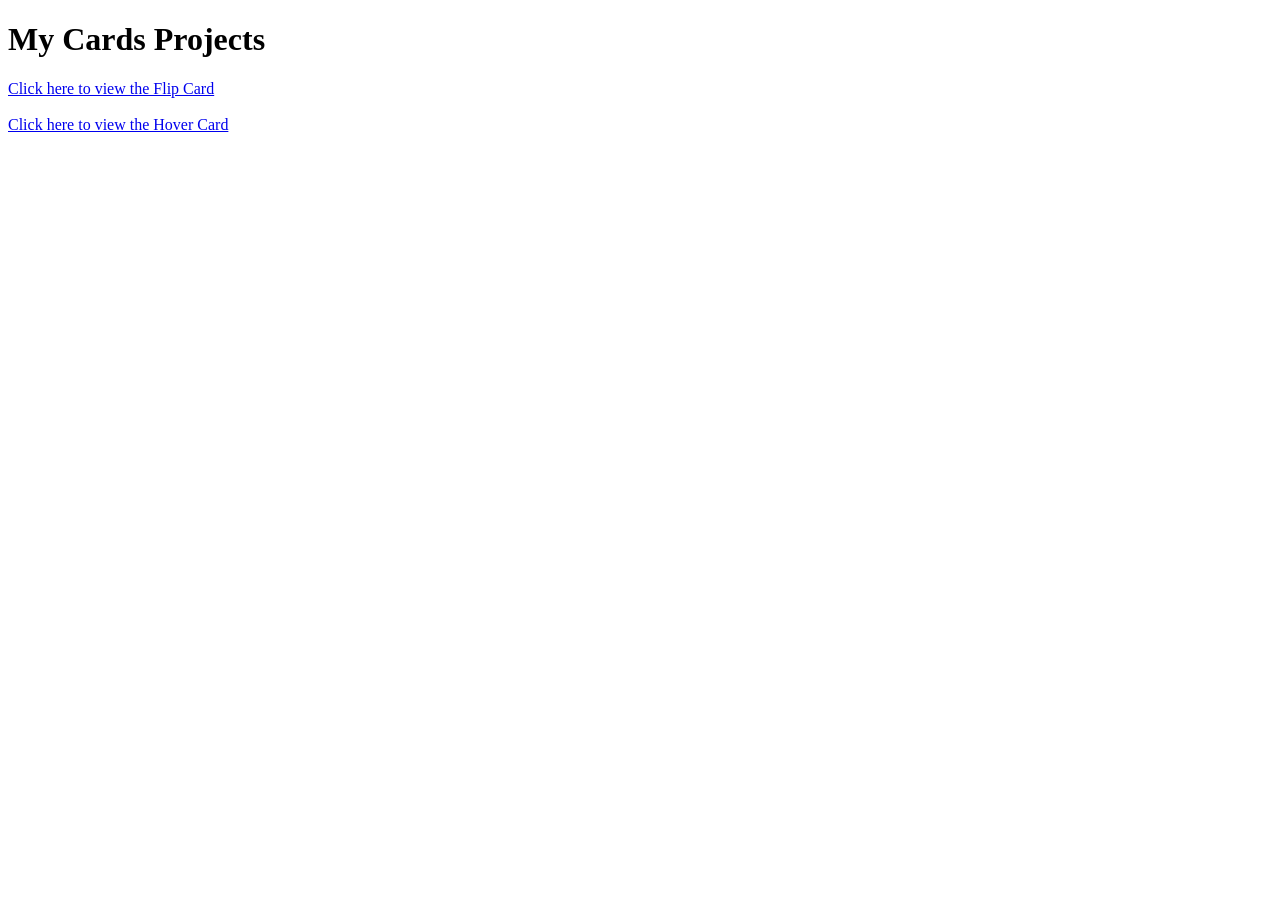
<file: index.html>
<!DOCTYPE html>
<html>
<head>
  <title>Cards UI</title>
</head>
<body>
  <h1>My Cards Projects</h1>

  <a href="flip-card/index.html">Click here to view the Flip Card</a>
  <br><br>

  <a href="hover-card/index.html">Click here to view the Hover Card</a>

</body>
</html>
</file>
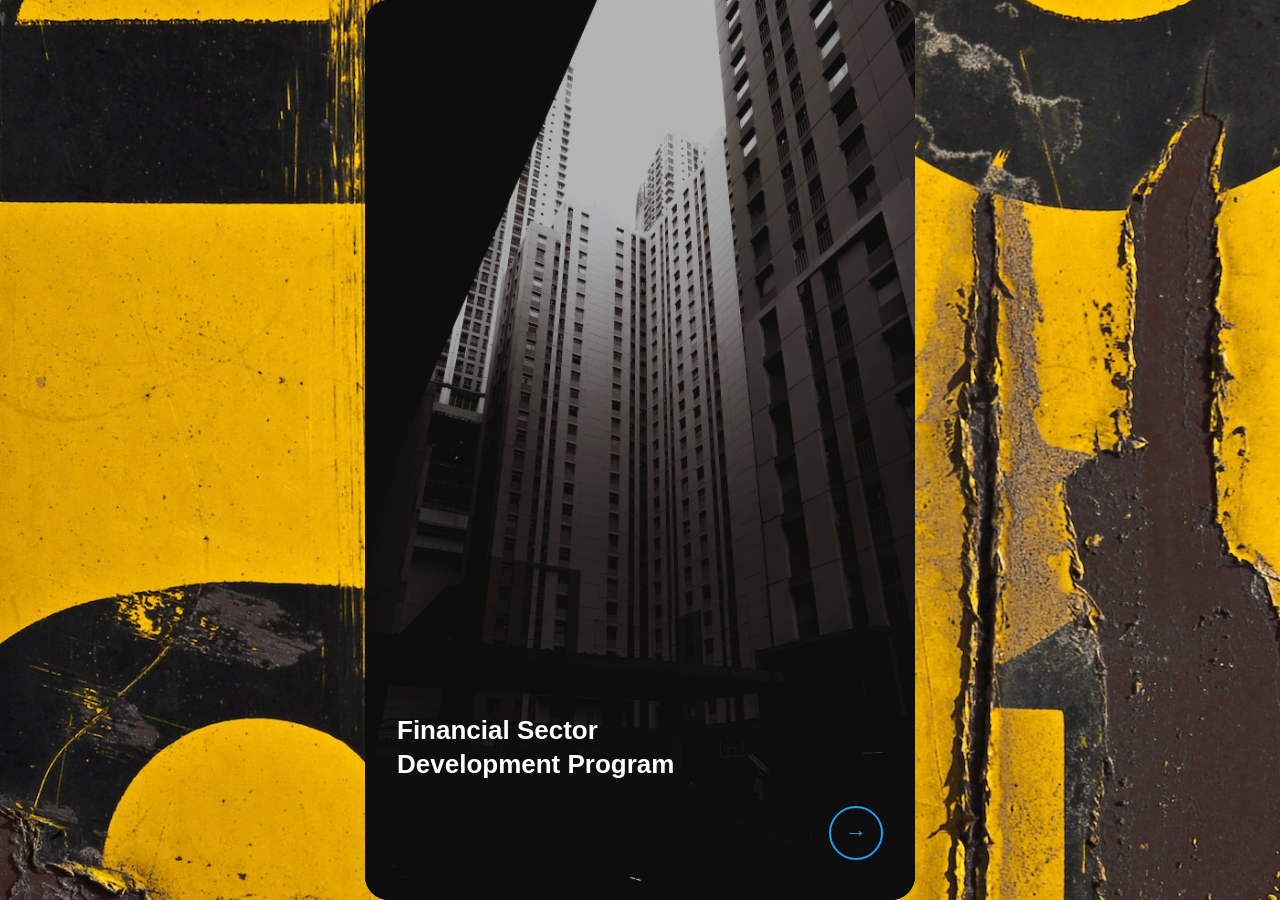
<file: flip-card/index.html>
<!DOCTYPE html>  
<html lang="en">  
<head>  
  <meta charset="UTF-8">  
  <title>Flip Card Task</title> 
  <!-- CSS -->   
  <link rel="stylesheet" href="style.css">  
</head>  
<body>  
<div class="page-bg">  
<div class="card-wrapper">  

<input type="checkbox" id="flip" hidden>  
<div class="card">  

<!-- ================= FRONT ================= -->  
<div class="card-face card-front">  
 <img src="image/front.jpg"alt="Card Image" class="card-image"  >  
  <div class="front-content">  
    <h2>  
  Financial Sector <br>  
  Development Program  
   </h2>  

    <label for="flip" class="arrow-btn">  
          →  
     </label>  
  </div>  
</div>  

<!-- ================= BACK ================= -->  
  <div class="card-face card-back">  

      <!-- logo -->  
<img src="image/icon.png"alt="Logo"class="logo"  >  
 <h2>  
  Financial Sector <br>  
  Development Program  
  </h2>  

  <p>  
    The Program aims to develop a diversified and effective  
    financial sector to support the development of the  
    Saudi Arabia's economy.  
  </p>  

  <div class="back-footer">  
    <span>Read More</span>  

      <label for="flip" class="arrow-btn">  
          ←  
      </label>  
  </div>  

  </div>  

</div>  
</div>
</div>

</body> 

</html>
</file>
<file: flip-card/style.css>
* {
  margin: 0;
  padding: 0;
  box-sizing: border-box;
  font-family: Arial, sans-serif;
}

/*background image*/
.page-bg {
  min-height: 100vh;
  background-image: url("image/background.jpg"); 
  background-size: cover;
  background-position: center;
  display: flex;
  justify-content: center;
  align-items: center;
}

/* place the card */
.card-wrapper {
  perspective: 1400px;
}

/* card*/
.card {
  width: 550px;          
  height: 900px;
  position: relative;
  transform-style: preserve-3d;
  transition: transform 0.8s ease;
}

/*Press the arrow */
#flip:checked ~ .card {
  transform: rotateY(180deg);
}

/* card faces */
.card-face {
  position: absolute;
  inset: 0;
  width: 100%;
  height: 100%;
  border-radius: 24px;
  overflow: hidden;
  backface-visibility: hidden;
}

/* ================= FRONT ================= */
.card-front {
  background: #000;
}
.card-front::after {
  content: "";
  position: none;
  inset: 0;
  background: rgba(0, 0, 0, 0.35);
}

/*image */
.card-image {
  display: block;
  width: 100%;
  height: 100%;
  object-fit: cover;
  filter: brightness(0.9) contrast(0.9) saturate(0.85);
}

/* content */
.front-content {
  position: absolute;
  bottom: 40px;
  left: 32px;
  right: 32px;
  color: #fff;
}

.front-content h2 {
  font-size: 26px;
  line-height: 1.3;
  margin-bottom: 24px;
}

/* arrow_button */
.arrow-btn {
  width: 54px;
  height: 54px;
  border: 2px solid #1da1f2;
  border-radius: 50%;
  display: flex;
  align-items: center;
  justify-content: center;
  color: #1da1f2;
  font-size: 22px;
  cursor: pointer;
  transition: 0.4s ease;
  position: relative;
}


.front-content .arrow-btn {
  margin-left: auto;
}

/* expansion */
.arrow-btn:hover {
  width: 80px;
  border-radius: 30px;
}

/* ================= BACK ================= */
.card-back {
  background: #fff;
  transform: rotateY(180deg);
  padding: 40px 32px;
  display: flex;
  flex-direction: column;
}


/* logo */
.logo {
  width: 60px;
  margin-bottom: 20px;
}

/* title back*/
.card-back h2 {
  font-size: 26px;
  color: #0b2545;
  margin-bottom: 16px;
}

/*text*/
.card-back p {
  font-size: 15px;
  color: #555;
  line-height: 1.6;
  flex-grow: 1;
}

.back-footer {
  display: flex;
  align-items: center;
  justify-content: space-between;
}

/* Read more */
.back-footer span {
  color: #1da1f2;
  font-size: 16px;
}

/*back arrow */
.card-back .arrow-btn {
  border-color: #1da1f2;
  color: #1da1f2;
}
</file>
